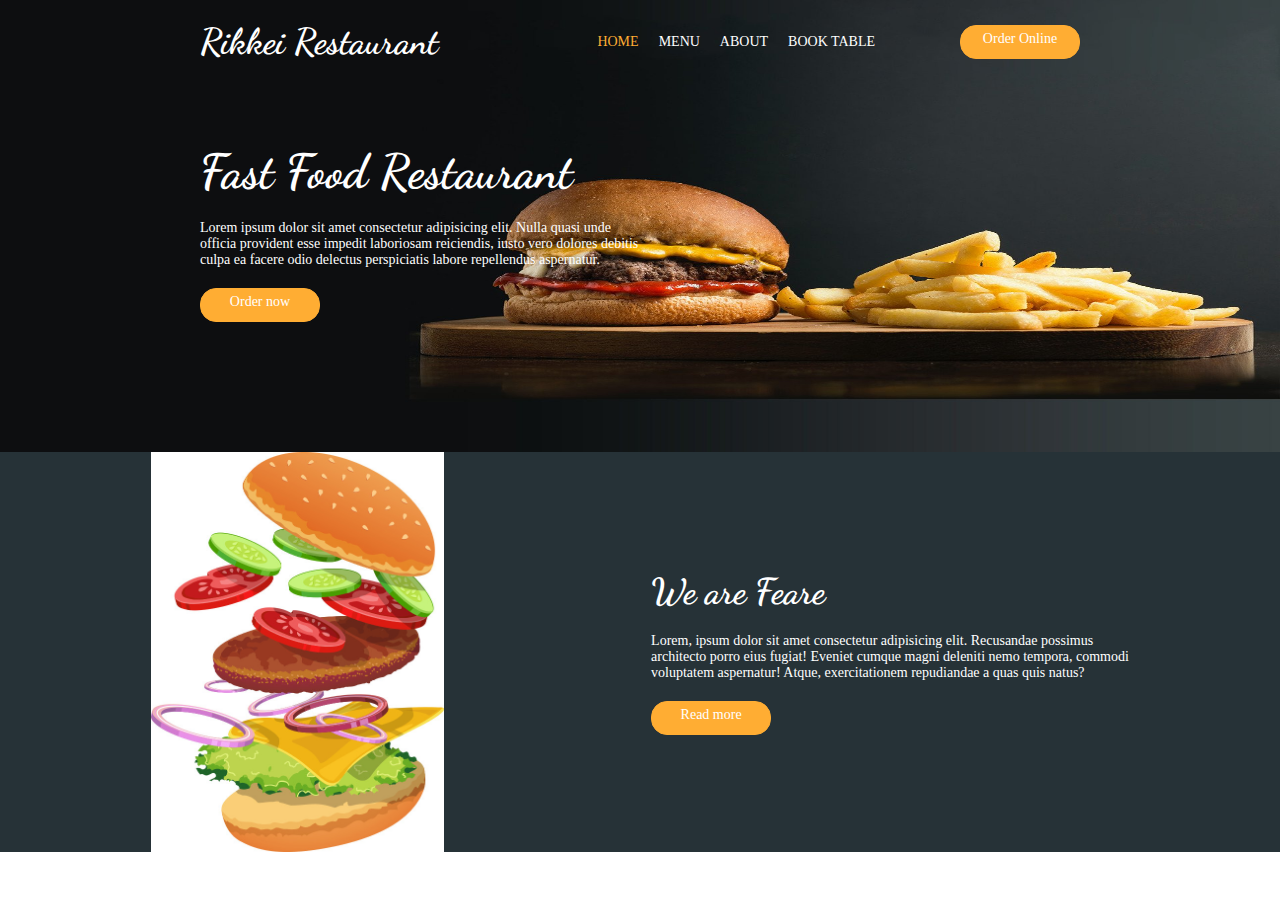
<file: index.html>
<!DOCTYPE html>
<html lang="en">
  <head>
    <meta charset="UTF-8" />
    <meta name="viewport" content="width=device-width, initial-scale=1.0" />
    <title>Document</title>
    <link
      rel="stylesheet"
      href="https://cdnjs.cloudflare.com/ajax/libs/font-awesome/6.4.2/css/all.min.css"
      integrity="sha512-z3gLpd7yknf1YoNbCzqRKc4qyor8gaKU1qmn+CShxbuBusANI9QpRohGBreCFkKxLhei6S9CQXFEbbKuqLg0DA=="
      crossorigin="anonymous"
      referrerpolicy="no-referrer"
    />
    <link rel="stylesheet" href="./main.css" />
  </head>
  <body>
    <div class="container">
      <div class="img1-container">
        <header class="header">
          <h2 class="text">Rikkei Restaurant</h2>
          <div class="header-group">
            <ul class="header-keywords">
              <li style="color: #ffad33">HOME</li>
              <li>MENU</li>
              <li>ABOUT</li>
              <li>BOOK TABLE</li>
            </ul>
            <ul class="header-icon">
              <li><i class="fa-solid fa-user"></i></li>
              <li><i class="fa-solid fa-cart-shopping"></i></li>
              <li><i class="fa-solid fa-magnifying-glass"></i></li>
              <li class="border-group"><p>Order Online</p></li>
            </ul>
          </div>
        </header>
        <div class="content">
          <h1 class="special-text">Fast Food Restaurant</h1>
          <p>
            Lorem ipsum dolor sit amet consectetur adipisicing elit. Nulla quasi
            unde <br />officia provident esse impedit laboriosam reiciendis,
            iusto vero dolores debitis <br />
            culpa ea facere odio delectus perspiciatis labore repellendus
            aspernatur.
          </p>
          <p class="border-group">Order now</p>
        </div>
        <ul class="circle">
          <li><i class="fa-solid fa-circle"></i></li>
          <li><i class="fa-solid fa-circle"></i></li>
          <li class="special-circle"><i class="fa-solid fa-circle"></i></li>
        </ul>
      </div>
      <div class="img2-container">
        <div class="img2"></div>
        <div class="under-content">
          <h2 class="text">We are Feare</h2>
          <p>
            Lorem, ipsum dolor sit amet consectetur adipisicing elit. Recusandae
            possimus <br />
            architecto porro eius fugiat! Eveniet cumque magni deleniti nemo
            tempora, commodi <br />
            voluptatem aspernatur! Atque, exercitationem repudiandae a quas quis
            natus?
          </p>
          <p class="border-group">Read more</p>
        </div>
      </div>
    </div>
  </body>
</html>
</file>
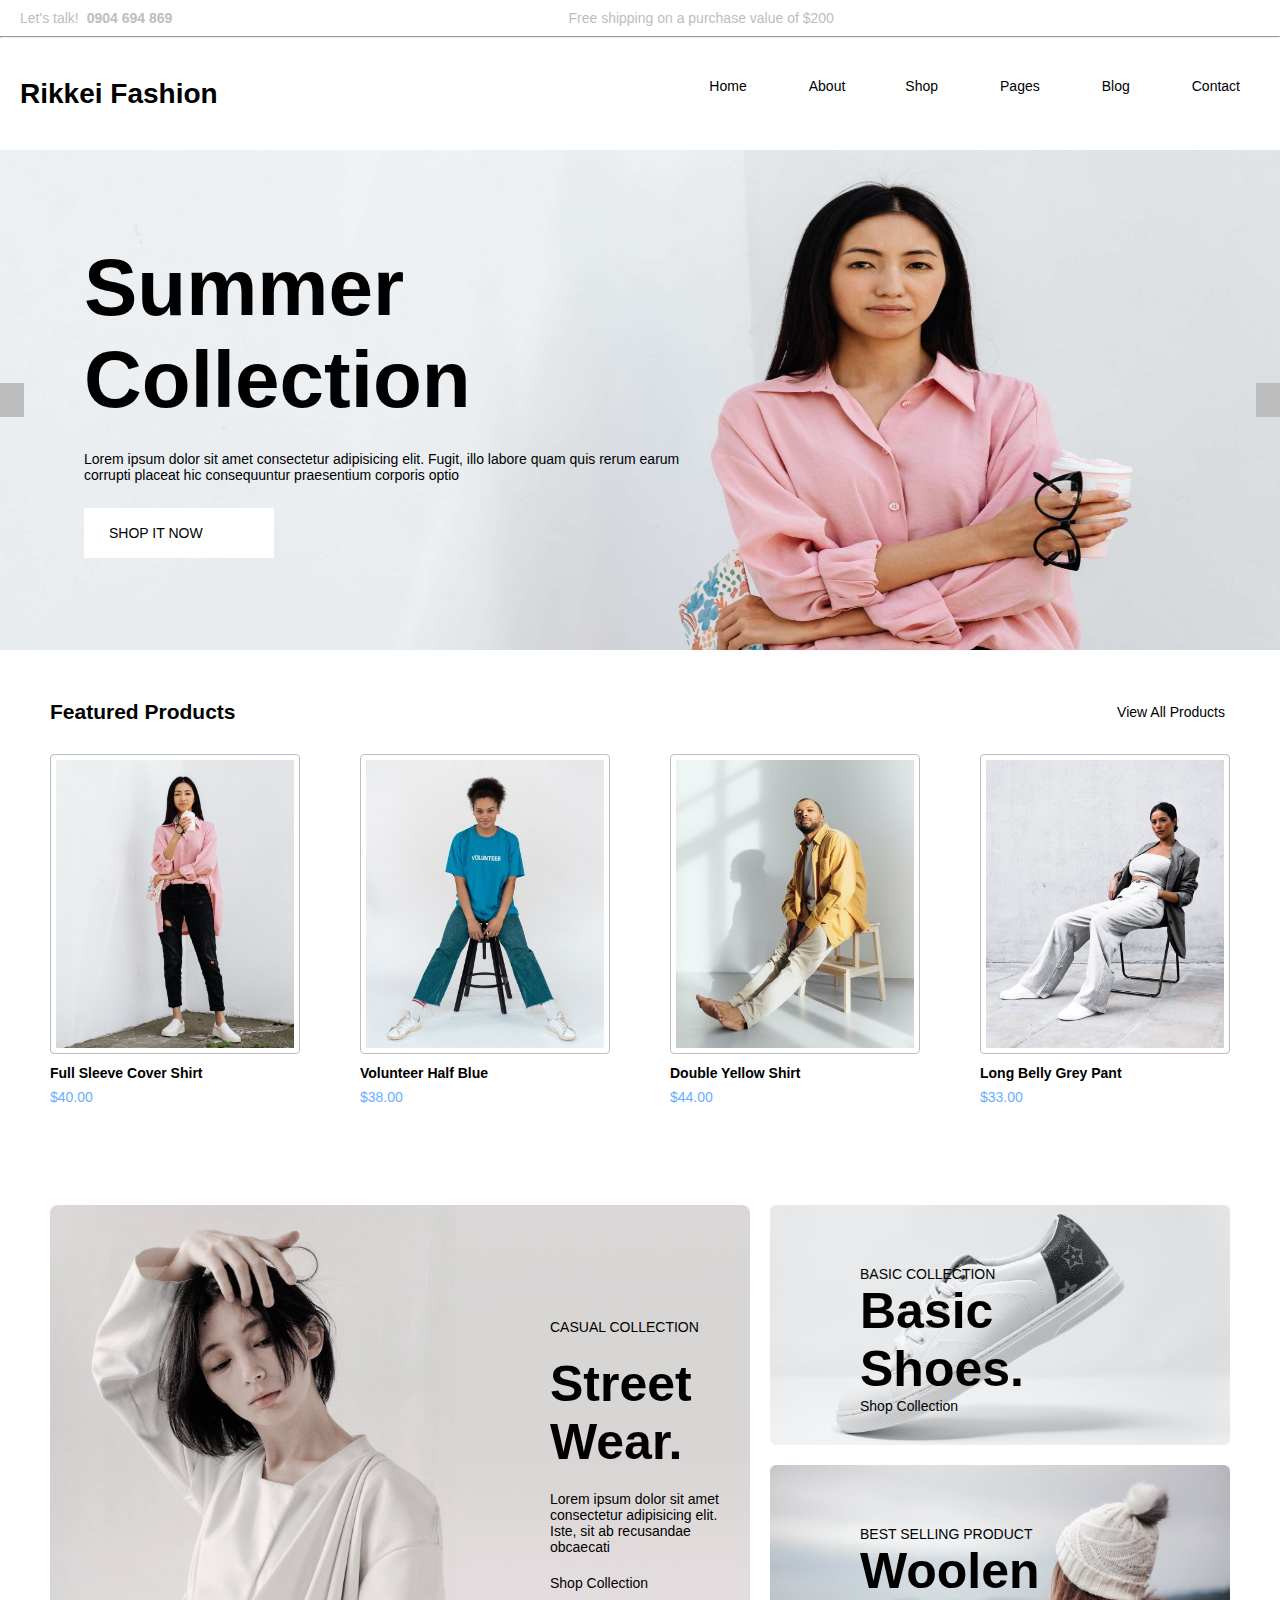
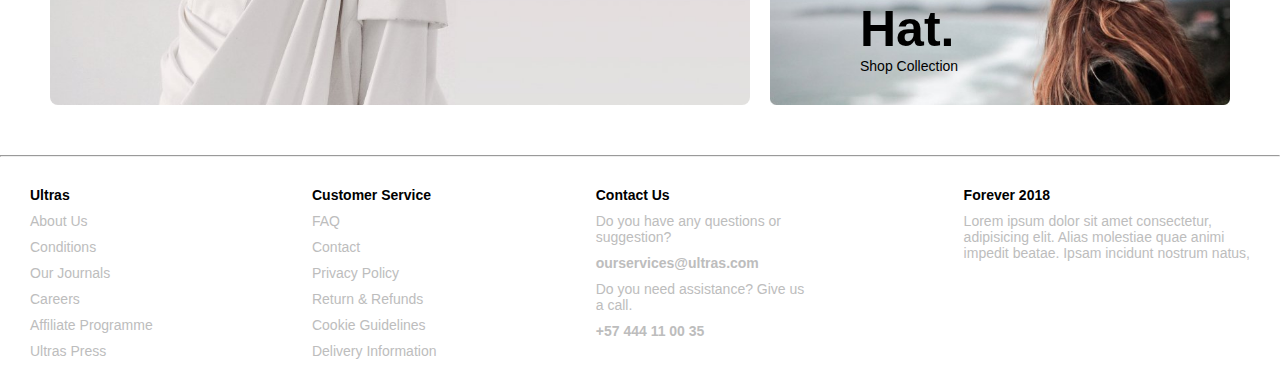
<file: baitapnangcao/index.html>
<!DOCTYPE html>
<html lang="en">
  <head>
    <meta charset="UTF-8" />
    <meta name="viewport" content="width=device-width, initial-scale=1.0" />
    <title>Document</title>
    <link
      rel="stylesheet"
      href="https://cdnjs.cloudflare.com/ajax/libs/font-awesome/6.4.2/css/all.min.css"
      integrity="sha512-z3gLpd7yknf1YoNbCzqRKc4qyor8gaKU1qmn+CShxbuBusANI9QpRohGBreCFkKxLhei6S9CQXFEbbKuqLg0DA=="
      crossorigin="anonymous"
      referrerpolicy="no-referrer"
    />
    <link rel="stylesheet" href="./main.css" />
  </head>
  <body>
    <div class="container">
      <header class="header">
        <ul class="header-contact">
          <li>Let's talk!</li>
          <li><b>0904 694 869</b></li>
        </ul>
        <p>Free shipping on a purchase value of $200</p>
        <ul class="header-icon">
          <li><i class="fa-regular fa-user"></i></li>
          <li><i class="fa-solid fa-cart-shopping"></i></li>
          <li><i class="fa-regular fa-heart"></i></li>
          <li><i class="fa-solid fa-magnifying-glass"></i></li>
        </ul>
      </header>
      <hr />
      <main class="content">
        <div class="header-container">
          <div class="header-content">
            <h1>Rikkei Fashion</h1>
            <div class="header-content-right">
              <ul class="icon-group">
                <li>Home</li>
                <li class="icon"><i class="fa-solid fa-chevron-down"></i></li>
              </ul>
              <p>About</p>
              <ul class="icon-group">
                <li>Shop</li>
                <li class="icon"><i class="fa-solid fa-chevron-down"></i></li>
              </ul>
              <ul class="icon-group">
                <li>Pages</li>
                <li class="icon"><i class="fa-solid fa-chevron-down"></i></li>
              </ul>
              <ul class="icon-group">
                <li>Blog</li>
                <li class="icon"><i class="fa-solid fa-chevron-down"></i></li>
              </ul>
              <p>Contact</p>
            </div>
          </div>
          <div class="content-first-img">
            <div class="first-img-left">
              <i class="ic1 fa-solid fa-chevron-left"></i>
              <div class="img-left-group">
                <b class="summercollection">
                  Summer <br />
                  Collection
                </b>
                <p>
                  Lorem ipsum dolor sit amet consectetur adipisicing elit.
                  Fugit, illo labore quam quis rerum earum <br />
                  corrupti placeat hic consequuntur praesentium corporis optio
                </p>
                <ul class="first-img-under">
                  <li>SHOP IT NOW</li>
                  <li><i class="fa-solid fa-arrow-right"></i></li>
                </ul>
              </div>
            </div>
            <i class="ic1 first-img-icon fa-solid fa-chevron-right"></i>
          </div>
        </div>
        <div class="mid-container">
          <div class="mid-title-group">
            <h2>Featured Products</h2>
            <ul class="mid-title">
              <li>View All Products</li>
              <li><i class="fa-solid fa-arrow-right"></i></li>
            </ul>
          </div>
          <div class="mid-img-container">
            <ul class="mid-img-group">
              <li>
                <img
                  class="mid-img"
                  src="z4901263676708_030c2365f8fa9ef48d7395f24864c750.jpg"
                  alt="First"
                />
              </li>
              <li><b>Full Sleeve Cover Shirt</b></li>
              <li class="mid-money">$40.00</li>
            </ul>
            <ul class="mid-img-group">
              <li>
                <img
                  class="mid-img"
                  src="z4901263800276_01b5016386f14580a73b6b04860baadb.jpg"
                  alt="Second"
                />
              </li>
              <li><b>Volunteer Half Blue</b></li>
              <li class="mid-money">$38.00</li>
            </ul>
            <ul class="mid-img-group">
              <li>
                <img
                  class="mid-img"
                  src="./z4901263881910_b84fec0ed528b34a722c72469c55af45.jpg"
                  alt="Third"
                />
              </li>
              <li><b>Double Yellow Shirt</b></li>
              <li class="mid-money">$44.00</li>
            </ul>
            <ul class="mid-img-group">
              <li>
                <img
                  class="mid-img"
                  src="./z4901263905585_d2742f7678ba146b405118ef1f9e8815.jpg"
                  alt="Four"
                />
              </li>
              <li><b>Long Belly Grey Pant</b></li>
              <li class="mid-money">$33.00</li>
            </ul>
          </div>
        </div>
        <div class="under-container">
          <div class="grid-img1">
            <p>CASUAL COLLECTION</p>
            <b class="img-under-special"
              >Street <br />
              Wear.</b
            >
            <p>
              Lorem ipsum dolor sit amet <br />
              consectetur adipisicing elit. <br />
              Iste, sit ab recusandae obcaecati
            </p>
            <ul class="under-first-img">
              <li>Shop Collection</li>
              <li><i class="fa-solid fa-arrow-right"></i></li>
            </ul>
          </div>
          <div class="grid-img2">
            <p>BASIC COLLECTION</p>
            <b class="img-under-special"
              >Basic <br />
              Shoes.</b
            >
            <ul class="under-first-img">
              <li>Shop Collection</li>
              <li><i class="fa-solid fa-arrow-right"></i></li>
            </ul>
          </div>
          <div class="grid-img3">
            <p>BEST SELLING PRODUCT</p>
            <b class="img-under-special"
              >Woolen <br />
              Hat.</b
            >
            <ul class="under-first-img">
              <li>Shop Collection</li>
              <li><i class="fa-solid fa-arrow-right"></i></li>
            </ul>
          </div>
        </div>
      </main>
      <hr />
      <footer class="footer">
        <div class="footer-group">
          <b>Ultras</b>
          <ul class="footer-column">
            <li>About Us</li>
            <li>Conditions</li>
            <li>Our Journals</li>
            <li>Careers</li>
            <li>Affiliate Programme</li>
            <li>Ultras Press</li>
          </ul>
        </div>
        <div class="footer-group">
          <b>Customer Service</b>
          <ul class="footer-column">
            <li>FAQ</li>
            <li>Contact</li>
            <li>Privacy Policy</li>
            <li>Return & Refunds</li>
            <li>Cookie Guidelines</li>
            <li>Delivery Information</li>
          </ul>
        </div>
        <div class="footer-group">
          <b>Contact Us</b>
          <ul class="footer-column">
            <li>
              Do you have any questions or <br />
              suggestion?
            </li>
            <li><b>ourservices@ultras.com</b></li>
            <li>
              Do you need assistance? Give us <br />
              a call.
            </li>
            <li><b>+57 444 11 00 35</b></li>
          </ul>
        </div>
        <div class="footer-group">
          <b>Forever 2018</b>
          <p style="color: #bdbdbd">
            Lorem ipsum dolor sit amet consectetur,<br />
            adipisicing elit. Alias molestiae quae animi <br />
            impedit beatae. Ipsam incidunt nostrum natus,
          </p>
        </div>
      </footer>
    </div>
  </body>
</html>
</file>
<file: main.css>
@import url('https://fonts.googleapis.com/css2?family=Dancing+Script:wght@400;500;600;700&family=Noto+Sans:wght@400;600;700&display=swap');

@import url(./css/img1container.css);
@import url(./css/img2container.css);

*{
    padding: 0;
    margin: 0;
    box-sizing: border-box;
}
li {
    list-style: none;
}
.container {
    display: flex;
    flex-direction: column;
    font-size: 14px;
}
.text {
    font-family: 'Dancing Script', cursive;
    font-size: 36px;
}
.special-text {
    font-family: 'Dancing Script', cursive;
    font-size: 48px;
}
.border-group {
    background-color: #ffad33;
    height: 34px;
    width: 120px;
    border: 1px solid #ffad33;
    border-radius: 16px;
    text-align: center;
    padding-top: 5px;
    cursor: pointer;
}
.img1-container {
    background-image: url(z4900335413985_719e35a700e3ce9b777ef33485c69465.jpg);
    background-repeat: no-repeat;
    background-size: 100% 100%;
    flex: 1;
    display: flex;
    flex-direction: column;
    padding: 20px 200px 50px;
    gap: 80px;
    color: #fff;
}
.img2 {
     background-image: url(./z4900344614338_2d5c48f9cd3971bf3c121152d35d5c3e.jpg);
     width: 500px;
     height: 400px;
     background-repeat: no-repeat;
     background-size: contain;
 }
</file>
<file: baitapnangcao/main.css>
@import url(./css/header.css);
@import url(./css/content.css);
@import url(./css/footer.css);
*{
    padding: 0;
    margin: 0;
    box-sizing: border-box;
}
li {
    list-style: none;
}
.container {
    font-family: Arial, Helvetica, sans-serif;
    font-size: 14px;
}
.content-first-img {
    height: 500px;
    width: 100%;
    background-image: url(z4901263615956_2fa3c3eba3ffc7ec4b324474a6d47b89.jpg);
    background-repeat: no-repeat;
    background-size: 100% 100%;
    object-fit: cover;
    display: flex;
    flex-direction: row;
    align-items: center;
    justify-content: space-between;
}
.grid-img1 {
    background-image: url(./z4901263615908_89b48ffaf59baebe8b5fbbe04d856de2.jpg);
    background-repeat: no-repeat;
    background-size: 100% 100%;
    object-fit: cover;
    grid-column: 1/4;
    grid-row: 1/3;
    border-radius: 8px;
}
.grid-img2 {
    background-image: url(./z4901263612562_190036a65d9b76d912f6b23cb31013ff.jpg);
    background-repeat: no-repeat;
    background-size: 100% 100%;
    object-fit: cover;
    grid-column: 4/6;
}
.grid-img3 {
    background-image: url(./z4901263624574_0a23a4ca14c7b592a6cb39ead49b81a0.jpg);
    background-repeat: no-repeat;
    background-size: 100% 100%;
    object-fit: cover;
    grid-column: 4/6;
}
.grid-img1,
.grid-img2,
.grid-img3 {
    display: flex;
    flex-direction: column;
}
.img-under-special {
    font-size: 50px;
}
.under-first-img {
    display: flex;
    flex-direction: row;
    gap: 5px;
}
</file>
